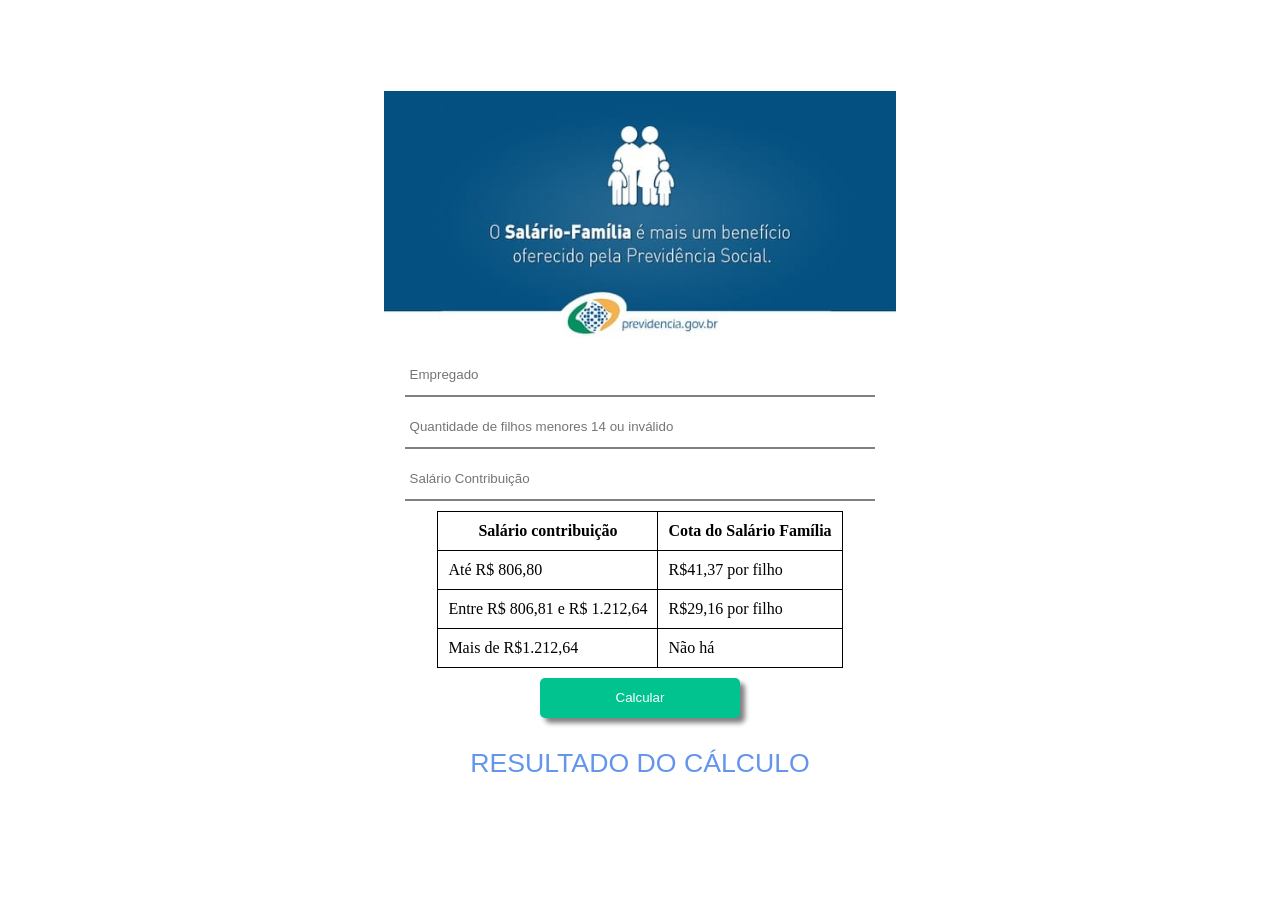
<file: aula-04-DOM(salario-familia)/index.html>
<!DOCTYPE html>
<html lang="en">
<head>
    <meta charset="UTF-8">
    <meta name="viewport" content="width=device-width, initial-scale=1.0">
    <title>Salario familia</title>
    <link rel="stylesheet" href="styles/estilo.css">
</head>
<body>
    <div id="page">
        <main>
            <img src="images/salario-familia.jpg" alt="">
            <form action="" method="post">
                <div class="formGroup">
                    <input type="text" id="empregado" placeholder="Empregado">
                    <input type="number" id="filho" placeholder="Quantidade de filhos menores 14 ou inválido">
                    <input type="number" id="salario" placeholder="Salário Contribuição">
                </div>
                <div class="formGroup">
                    <table>
                        <tr>
                            <th>Salário contribuição</th>
                            <th>Cota do Salário Família</th>
                        </tr>
                        <tr>
                            <td>Até R$ 806,80</td>
                            <td>R$41,37 por filho</td>
                        </tr>
                        <tr>
                            <td>Entre R$ 806,81 e R$ 1.212,64</td>
                            <td>R$29,16 por filho</td>
                        </tr>
                        <tr>
                            <td>Mais de R$1.212,64</td>
                            <td>Não há</td>
                        </tr>
                    </table>
                </div>
                <div class="formGroup">
                    <button type="button" id="btnCalcular">Calcular</button>
                </div>
                <div class="formGroup">
                    <span id="resposta">RESULTADO DO CÁLCULO</span>
                </div>
            </form>
        </main>
    </div>
    
    <script src="js/script.js"></script>
</body>
</html>
</file>
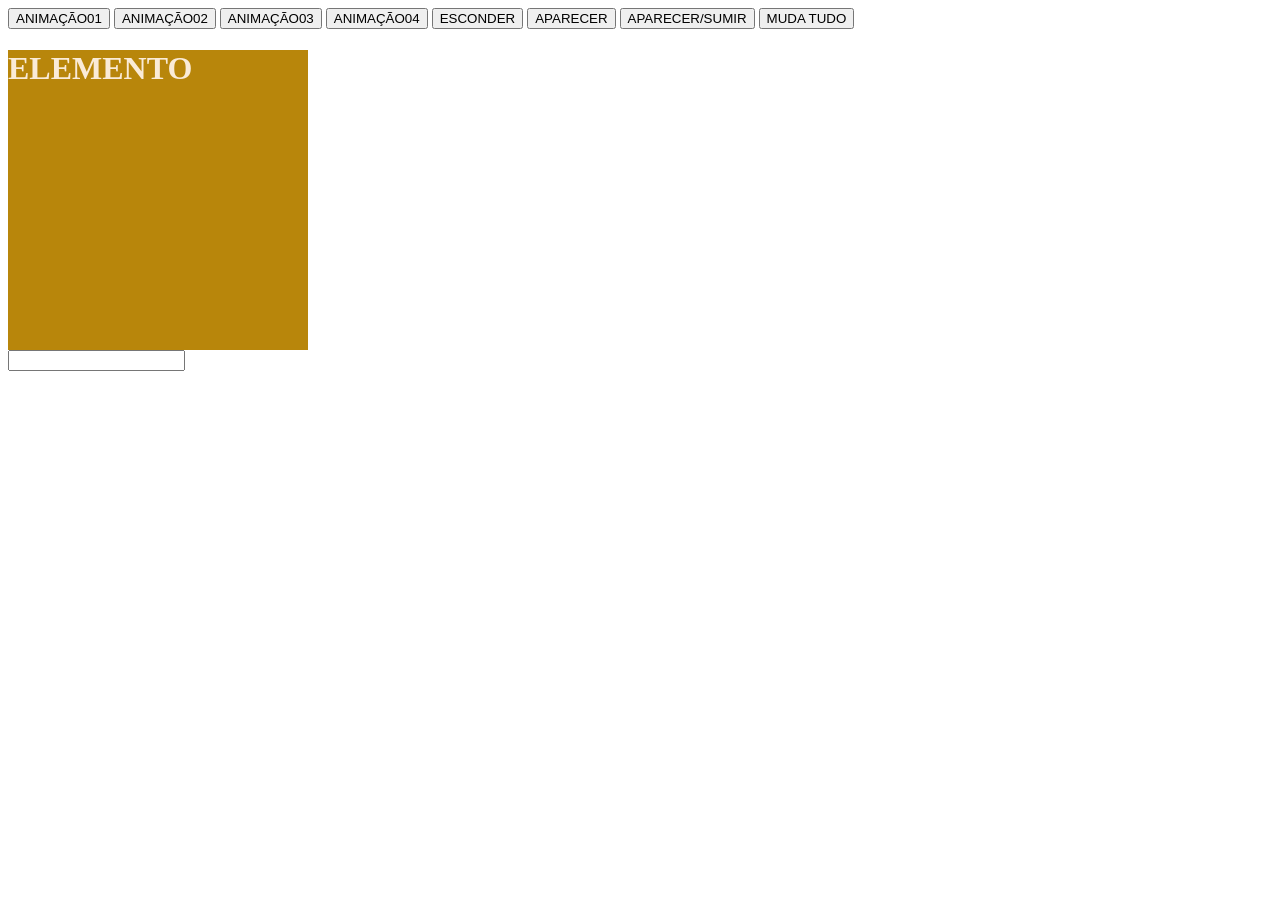
<file: aula-10-Jquery-Animation/index.html>
<!DOCTYPE html>
<html lang="en">
<head>
    <meta charset="UTF-8">
    <meta http-equiv="X-UA-Compatible" content="IE=edge">
    <meta name="viewport" content="width=device-width, initial-scale=1.0">
    <title>Aula 10 Jquery Animation</title>
    <style>
        #caixa{
            width: 300px;
            height: 300px;
            background-color: darkgoldenrod;
            color: antiquewhite;
        }
    </style>
</head>
<body>
    <button type="button" id="animacao1">ANIMAÇÃO01</button>
    <button type="button" id="animacao2">ANIMAÇÃO02</button>
    <button type="button" id="animacao3">ANIMAÇÃO03</button>
    <button type="button" id="animacao4">ANIMAÇÃO04</button>
    <button type="button" id="animacao5">ESCONDER</button>
    <button type="button" id="animacao6">APARECER</button>
    <button type="button" id="animacao7">APARECER/SUMIR</button>
    <button type="button" id="animacao8">MUDA TUDO</button>

    <div id="caixa">
        <h1>ELEMENTO</h1>
    </div>

    <input type="text" id="teste">
    <img>

    <script src="../aula-10-Jquery-Animation/materialAula/js/jquery-3.7.1.js"></script>
    <script src="../aula-10-Jquery-Animation/materialAula/js/script.js"></script>
    <script src="../aula01-introdução/exercícios/1-script.js"></script>
    <script src="../aula01-introdução/exercícios/2-script.js"></script>
</body>
</html>
</file>
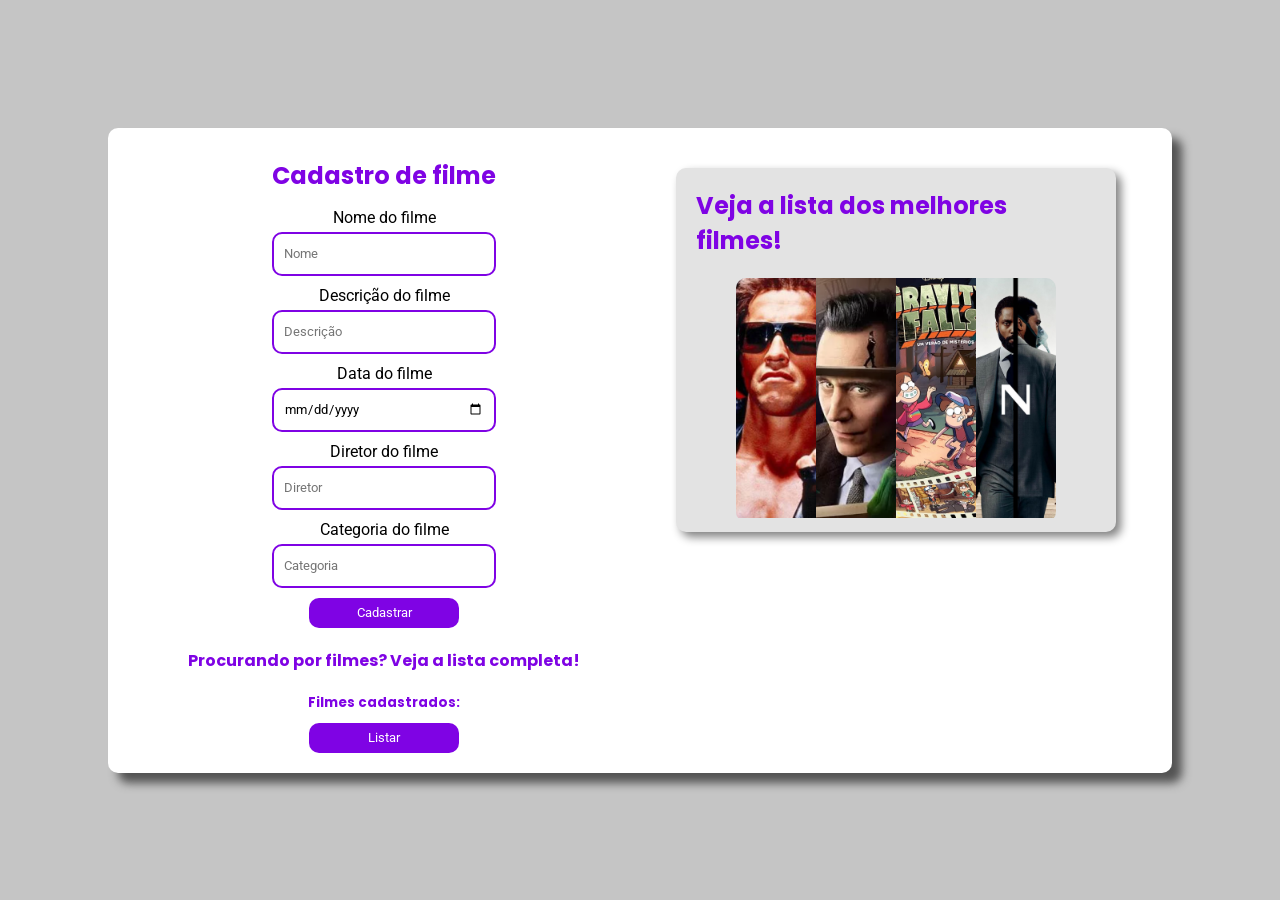
<file: Correção-Revisão/index.html>
<!DOCTYPE html>
<html lang="en">
<head>
    <meta charset="UTF-8">
    <meta name="viewport" content="width=device-width, initial-scale=1.0">
    <title>Filmes</title>
    <link rel="shortcut icon" href="images/icons/camera-reels-fill.svg" type="image/x-icon">
    <link rel="stylesheet" href="styles/style.css">
    <link rel="stylesheet" href="styles/@media.css">
</head>
<body>
    <div id="page">
        <main>
            <form>
                <h2>Cadastro de filme</h2>
                <div class="formGroup">
                    <label for="nomeFilme">Nome do filme</label>
                    <input type="text" id="nomeFilme" placeholder="Nome">
                </div>
                <div class="formGroup">
                    <label for="descricaoFilme">Descrição do filme</label>
                    <input type="text" id="descricaoFilme" placeholder="Descrição">
                </div>
                <div class="formGroup">
                    <label for="dataFilme">Data do filme</label>
                    <input type="date" id="dataFilme" placeholder="Data">
                </div>
                <div class="formGroup">
                    <label for="diretorFilme">Diretor do filme</label>
                    <input type="text" id="diretorFilme" placeholder="Diretor">
                </div>
                <div class="formGroup">
                    <label for="categoriaFilme">Categoria do filme</label>
                    <input type="text" id="categoriaFilme" placeholder="Categoria">
                </div>
                <div class="formGroup">
                    <button type="button" id="cadastroFilmesBtn">Cadastrar</button>
                    <span id="msgCadastro"></span>
                </div>
                <h4>Procurando por filmes? Veja a lista completa!</h4>
                <h5>Filmes cadastrados: <span id="qtFilmes"></span></h5>
                <button type="button" id="listarFilmesBtn">Listar</button>
                <span id="msgResposta"></span>
            </form>
            <div id="resposta">
                <div class="filme" id="templateFilme">
                    <h2>Veja a lista dos melhores filmes!</h2>
                    <div id="filmeBannerTemplate">
                        <img src="images/banner.png" alt="" class="images">
                    </div>
                </div>
            </div>
        </main>
    </div>

    <script src="../Correção-Revisão/js/script.js"></script>
</body>
</html>
</file>
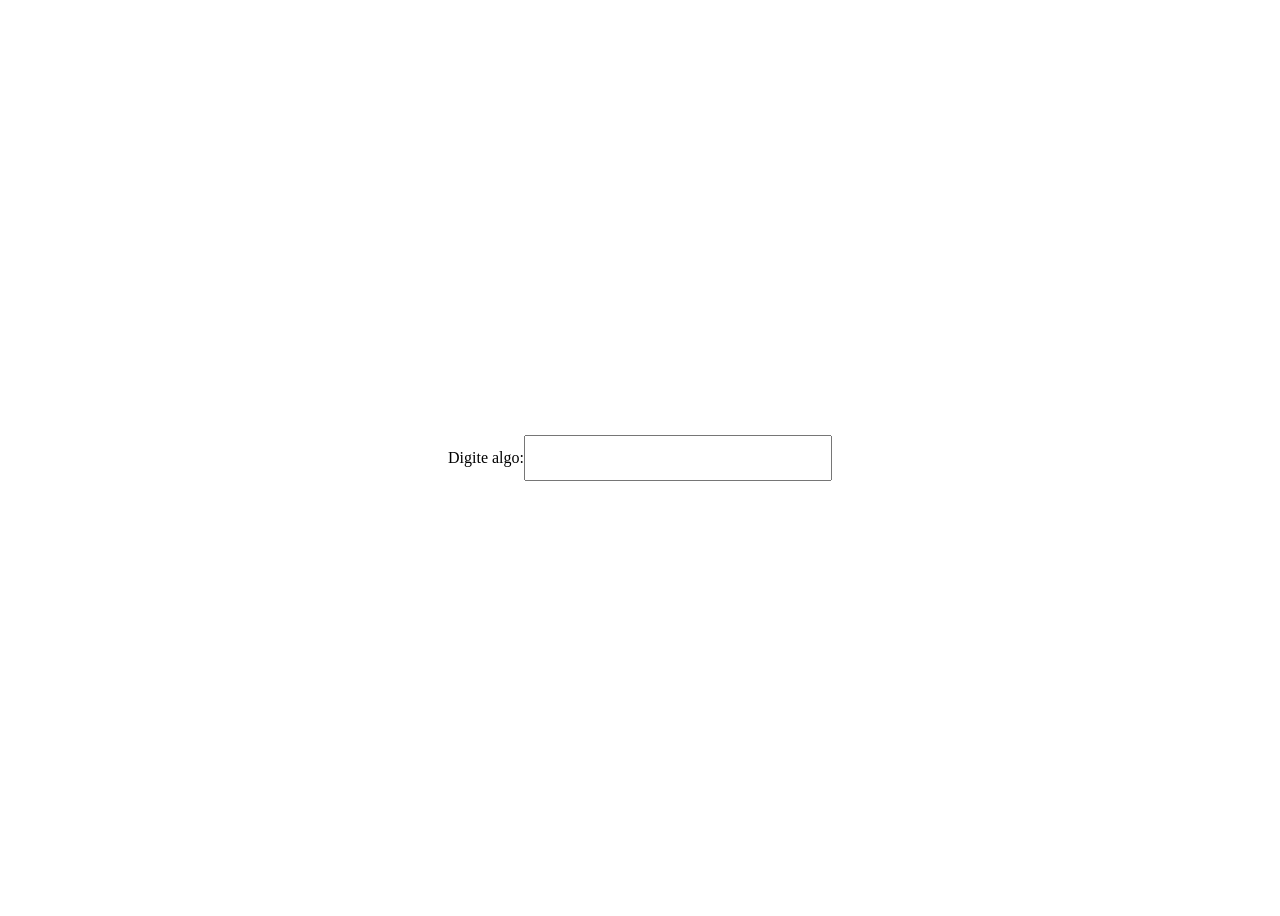
<file: aula-04-DOM(salario-familia)/exercícios/index.html>
<!DOCTYPE html>
<html lang="en">
<head>
    <meta charset="UTF-8">
    <meta name="viewport" content="width=device-width, initial-scale=1.0">
    <link rel="stylesheet" href="../exercícios/estilo/estilo.css">
    <title>Exercício 04</title>
</head>
<body>
    <div id="page">
        <label for="textInput">Digite algo:</label>
        <input type="text" id="textInput">
        <span id="resposta"></span>
    </div>
    <script src="../exercícios/js/script.js"></script>
</body>
</html>
</file>
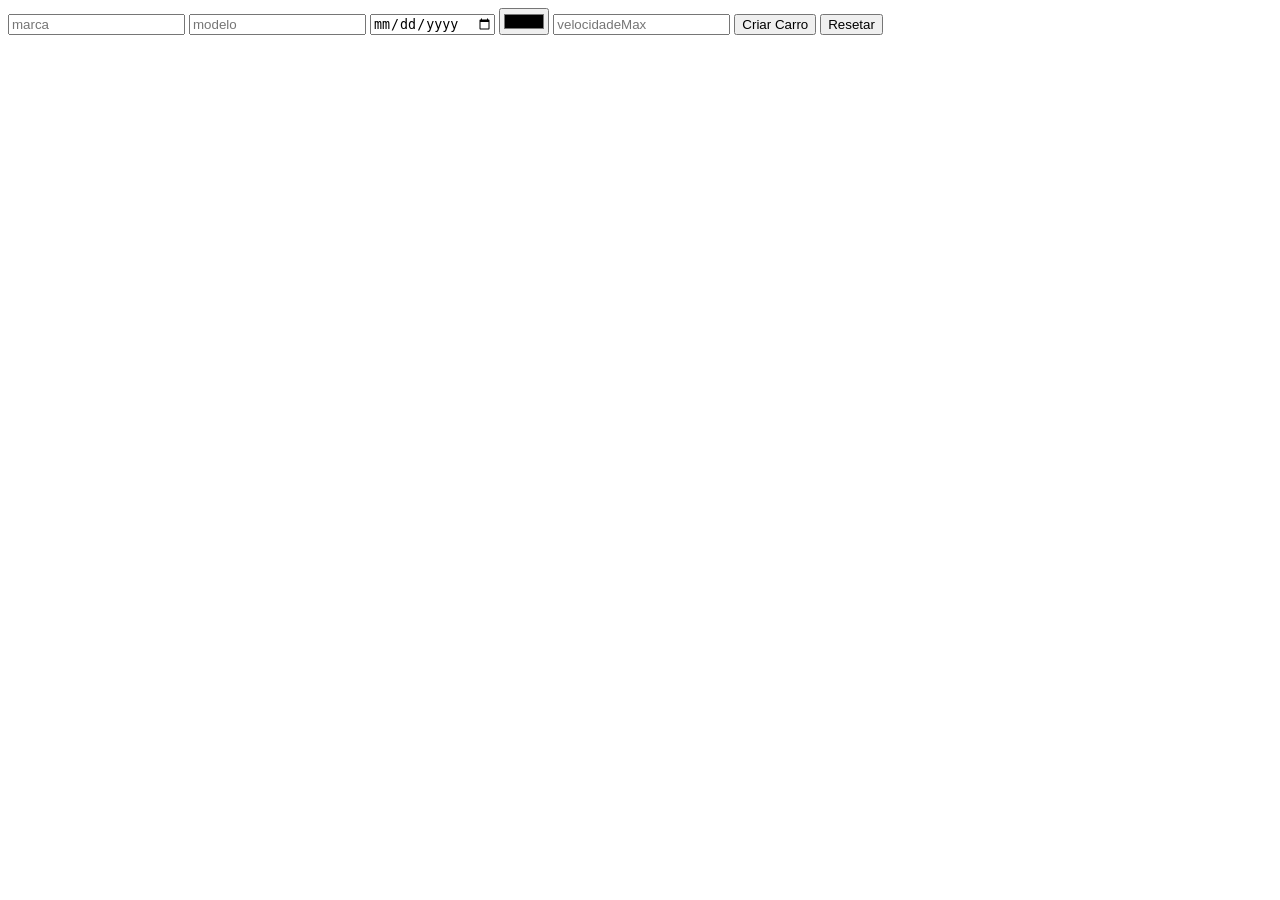
<file: aula-05-ObjetoJs/exercícios/index.html>
<!DOCTYPE html>
<html lang="en">
<head>
    <meta charset="UTF-8">
    <meta name="viewport" content="width=device-width, initial-scale=1.0">
    <title>ObjetoJs</title>
    <style>
        .carroResultado{
            width: 200px;
            padding: 20px;
            background-color: rgb(192, 192, 192);
            display: flex;
            flex-direction: column;
            align-items: center;
            justify-content: center;
        }
    </style>
</head>
<body>
    <input type="text" id="marca" placeholder="marca">
    <input type="text" id="modelo" placeholder="modelo">
    <input type="date" id="ano">
    <input type="color" id="cor">
    <input type="number" id="velocidadeMax" placeholder="velocidadeMax">
    <button type="button" id="btnCarro">Criar Carro</button>
    <button type="reset">Resetar</button>

    <div id="resultado"></div>
    
    <script src="../exercícios/js/script.js"></script>
</body>
</html>
</file>
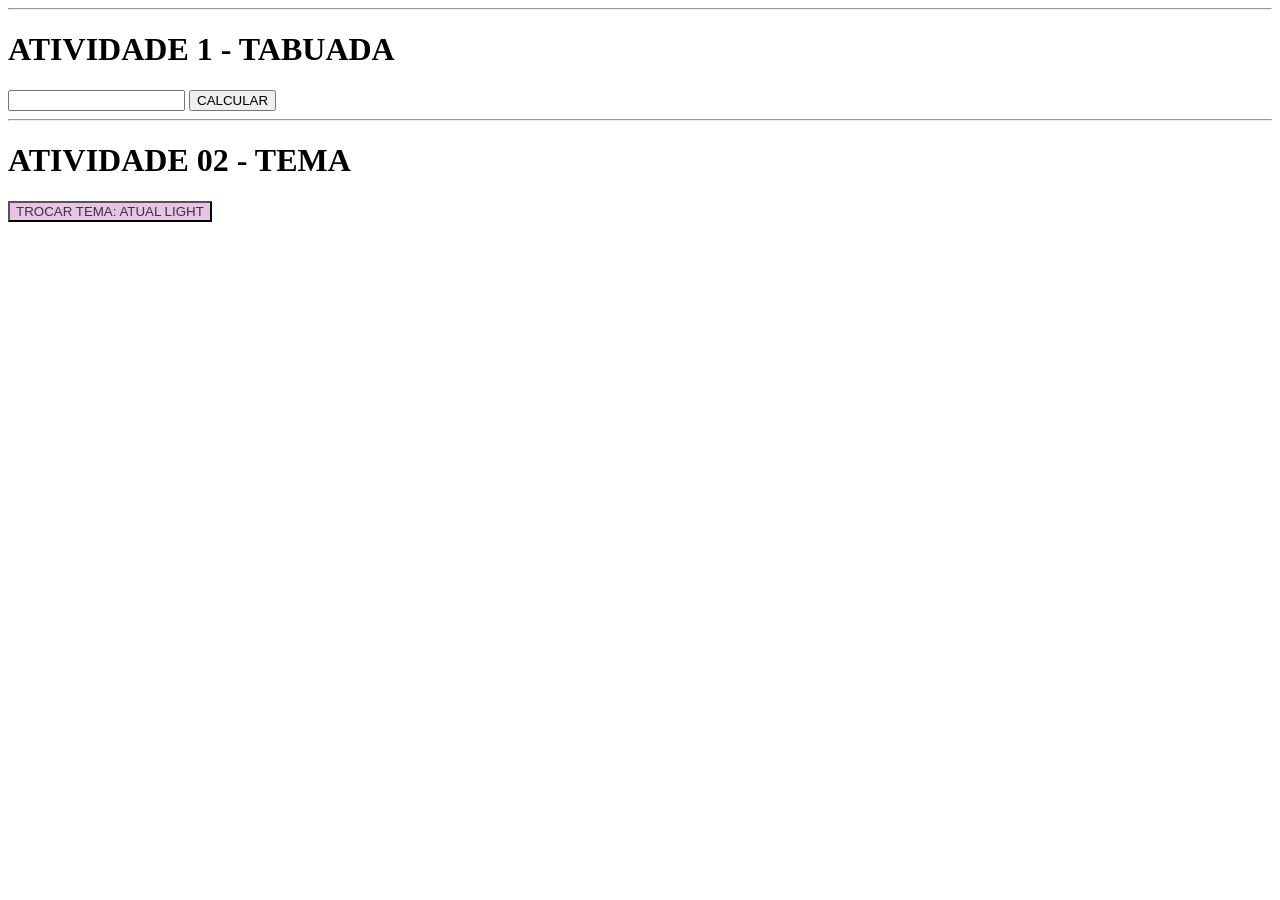
<file: aula-09-Jquery/exercicios/index.html>
<!DOCTYPE html>
<html lang="en">
<head>
    <meta charset="UTF-8">
    <meta http-equiv="X-UA-Compatible" content="IE=edge">
    <meta name="viewport" content="width=device-width, initial-scale=1.0">
    <title>Jquery</title>
    <style>
        .temaClaro{
            background-color: rgb(230, 196, 227);
            color: rgba(0, 0, 0, 0.746);
            transition: 1s;
        }
        .temaEscuro{
            background-color: rgba(22, 8, 73, 0.746);
            color: rgb(255, 255, 255);
            transition: 1s;
        }
    </style>
</head>
<body class="#temaClaro">
    <hr>
    <h1>ATIVIDADE 1 - TABUADA</h1>
    <input type="number" id="numeroEscolhido">
    <button type="button" id="btnTabuada">CALCULAR</button>
    <div id="resultadoTabuada"></div>

    <hr>
    <h1>ATIVIDADE 02 - TEMA</h1>
    <button type="button" class="temaClaro" id="btnTema">TROCAR TEMA: ATUAL LIGHT</button>

    <script src="../materialAula/js/jquery-3.7.1.js"></script>
    <script src="../exercicios/js/script02.js"></script>
    <script src="../materialAula/js/script.js"></script>
    
</body>
</html>
</file>
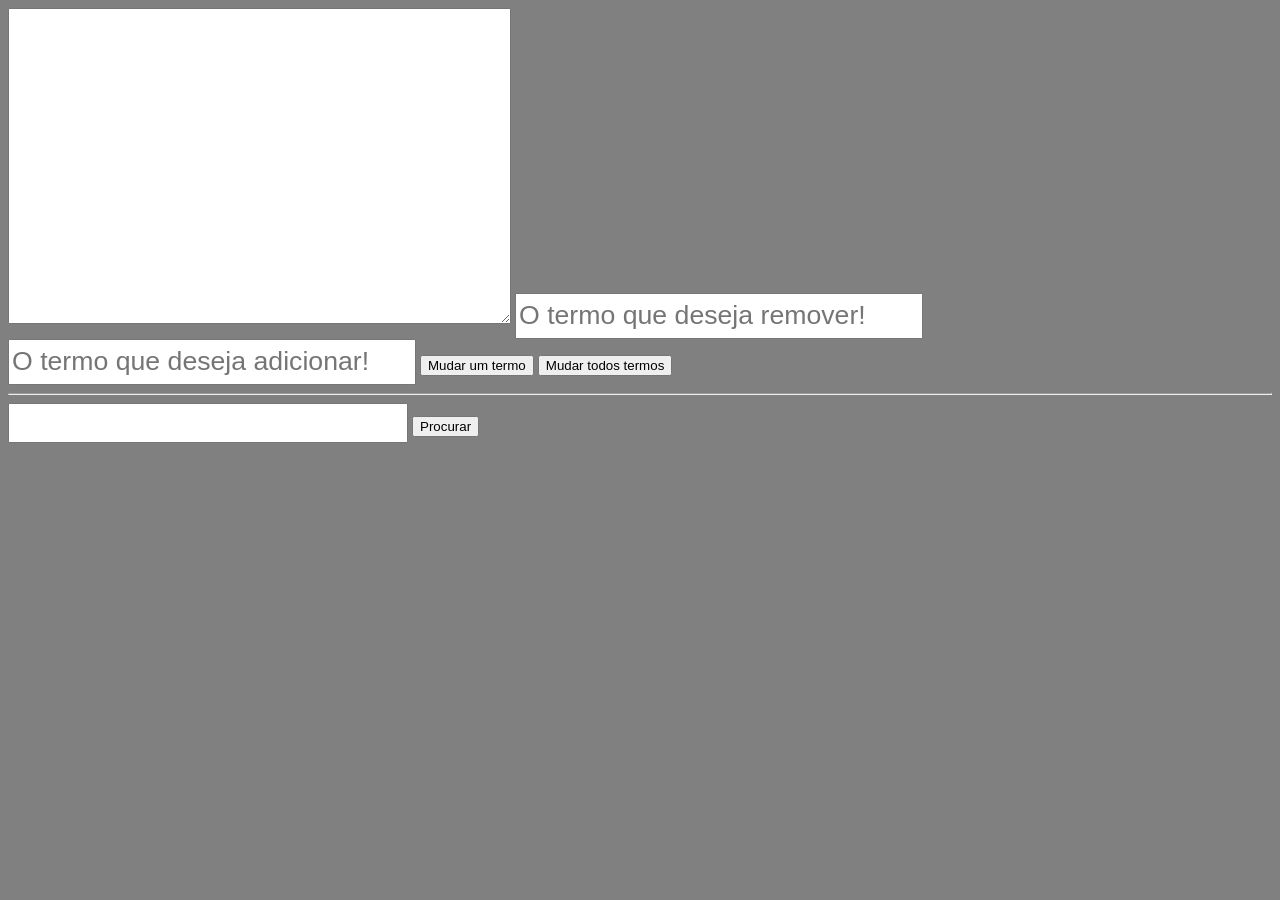
<file: aula07-e-08-Ecmascript/exercicios/index.html>
<!DOCTYPE html>
<html lang="en">
<head>
    <meta charset="UTF-8">
    <meta name="viewport" content="width=device-width, initial-scale=1.0">
    <title>Ecmas</title>
    <style>
        body{
            background-color: gray;
        }
        textarea,input{
            font-size: 20pt;
        }
        input{
            width: 400px;
            height: 40px;
        }
    </style>
</head>
<body>
    <textarea name="blocoDeTexto" id="blocoDeTexto" cols="30" rows="10"></textarea>

    <input type="text" id="removerTermo" placeholder="O termo que deseja remover!">
    <input type="text" id="adicionarTermo" placeholder="O termo que deseja adicionar!">
    <button type="button" id="btnMudarTermo">Mudar um termo</button>
    <button type="button" id="btnMudarTodosTermos">Mudar todos termos</button>

    <hr>

    <input type="search" id="procurar">
    <button type="button" id="btnProcurar">Procurar</button>
    <span id="resposta"></span>

    <script src="js/script.js"></script>
    <script src="js/script02.js"></script>
    <script src="js/script03.js"></script>
</body>
</html>
</file>
<file: aula-04-DOM(salario-familia)/styles/estilo.css>
*{
    margin: 0%;
    padding: 0%;
}

#page{
    width: 100%;
    height: 100vh;
    display: flex;
    justify-content: center;
    align-items: center;
}

main{
    width: 40%;
}

img{
    width: 100%;
}

.formGroup{
    display: flex;
    flex-direction: column;
    align-items: center;
    gap: 10px;
    margin: 10px 0px;
}

input{
    border: none;
    width: 90%;
    height: 30px;
    border-bottom: 2px solid gray;
    padding: 5px;
}

table{
    border-collapse: collapse;
}

th, td {
    padding: 10px;
    border: 1px solid black;
}

button{
    width: 200px;
    height: 40px;
    border: none;
    border-radius: 5px;
    background-color: rgb(0, 195, 143);
    color: white;
    box-shadow: 5px 5px 5px gray;
}

#resposta{
    margin: 20px;
    color: cornflowerblue;
    font-size: 20pt;
    font-family: 'Trebuchet MS', 'Lucida Sans Unicode', 'Lucida Grande', 'Lucida Sans', Arial, sans-serif;
}
</file>
<file: Correção-Revisão/styles/style.css>
@import url('https://fonts.googleapis.com/css2?family=Roboto:ital,wght@0,100;0,300;0,400;0,500;0,700;0,900;1,100;1,300;1,400;1,500;1,700;1,900&display=swap');
@import url('https://fonts.googleapis.com/css2?family=Poppins:ital,wght@0,100;0,200;0,300;0,400;0,500;0,600;0,700;0,800;0,900;1,100;1,200;1,300;1,400;1,500;1,600;1,700;1,800;1,900&display=swap');

*{
    margin: 0%;
    padding: 0%;
    font-family: Roboto;
}

:root{
    --roxo : #7f03e4 ;
    --verde : #00c54c ;
    --vermelho : #ff0044 ;
    --azul : #0337e4 ;
    --cinza: #c5c5c5;
    --cinzaEscuro: #535353;
    --branco : #fff;
    --light: #e3e3e3;
}

body{
    background-color: var(--cinza);
}

h1,h2,h3,h4,h5,h6{
    font-family: Poppins;
    color: var(--roxo) ;
    margin: 10px 0px;
}

.m{
    margin: 10px 0px;
}

input{
    width: 200px;
    height: 20px;
    border-radius: 10px;
    padding: 10px;
    border: none;
    border: 2px solid var(--roxo);
    transition: 0.5s;
}

button{
    width: 150px;
    height: 30px;
    background-color: var(--roxo);
    border-radius: 10px;
    border: none;
    color: var(--branco);
    transition: 0.5s;
}

.btnDanger{
    background-color: var(--vermelho);
    color: var(--branco);
}

#page{
    width: 100%;
    height: 100vh;
    display: flex;
    align-items: center;
    justify-content: center;
    background-color: var(--cinza);
}

main{
    width: 80%;
    padding: 20px;
    border-radius: 10px;
    background-color: var(--branco);
    box-shadow: 10px 10px 10px var(--cinzaEscuro);
    display: flex;
}

#filmeBannerTemplate{
    width: 80%;
    border-radius: 10px;
    overflow: hidden;
}

.images{
    width: 100%;
}

form, #resposta{
    width: 50%;
    display: flex;
    flex-direction: column;
    align-items: center;
    justify-content: center;
}

/* FORM */
.formGroup{
    display: flex;
    flex-direction: column;
    align-items: center;
    gap: 5px;
    margin: 5px 0px;
}

/* RESPOSTA */
#resposta{
    height: 550px;
    display: flex;
    justify-content: start;
    flex-wrap: nowrap;
    gap: 20px;
    overflow-y: scroll;
    padding: 20px 0px;
}

::-webkit-scrollbar{
    width: 0%;
    display: none;
}

.filme{
    width: 400px;
    display: flex;
    flex-direction: column;
    align-items: center;
    gap: 10px;
    background-color: var(--light);
    border-radius: 10px;
    box-shadow: 5px 5px 10px gray;
    padding: 10px 20px;
}

.tituloFilme{
    color: var(--roxo);
}

.textoFilme{
    color: var(--cinzaEscuro);
}

.categoriaFilme{
    font-size: 10pt;
    color: var(--azul);
}

#erroCadastro{
    color: var(--vermelho);
}

/* animation */
button:hover{
    box-shadow: 5px 5px 10px var(--cinzaEscuro);
    transition: 0.5s;
}

input:focus{
    width: 210px;
    height: 25px;
    transition: 0.5s;
}

button:active{
    background-color: transparent;
    color: var(--roxo);
    transition: 0.1s;
}

.btnDanger:active{
    color: var(--vermelho);
}

/* script */
.success{
    color: var(--verde);
}

.error{
    color: var(--vermelho);
}
</file>
<file: Correção-Revisão/styles/@media.css>
@media screen and (max-width: 1250px){
    #page{
        height: auto;
        padding:60px 0px;
    }

    button{
        height: 40px;
    }

    main{
        flex-direction: column;
    }
    form, #resposta{
        width: 100%;
    }
    #resposta {
        height: auto;
    }

    .filme{
        width: 80%;
    }

    #templateFilme{
        display: none;
    }
}
</file>
<file: aula-04-DOM(salario-familia)/exercícios/estilo/estilo.css>
#page{
    width: 100%;
    height: 100vh;
    display: flex;
    justify-content: center;
    align-items: center;
}

#formGroup{
    display: flex;
    flex-direction: column;
}

input {
    width: 300px;
    height: 40px;
    transition: background-color 0.3s ease;
}
</file>
